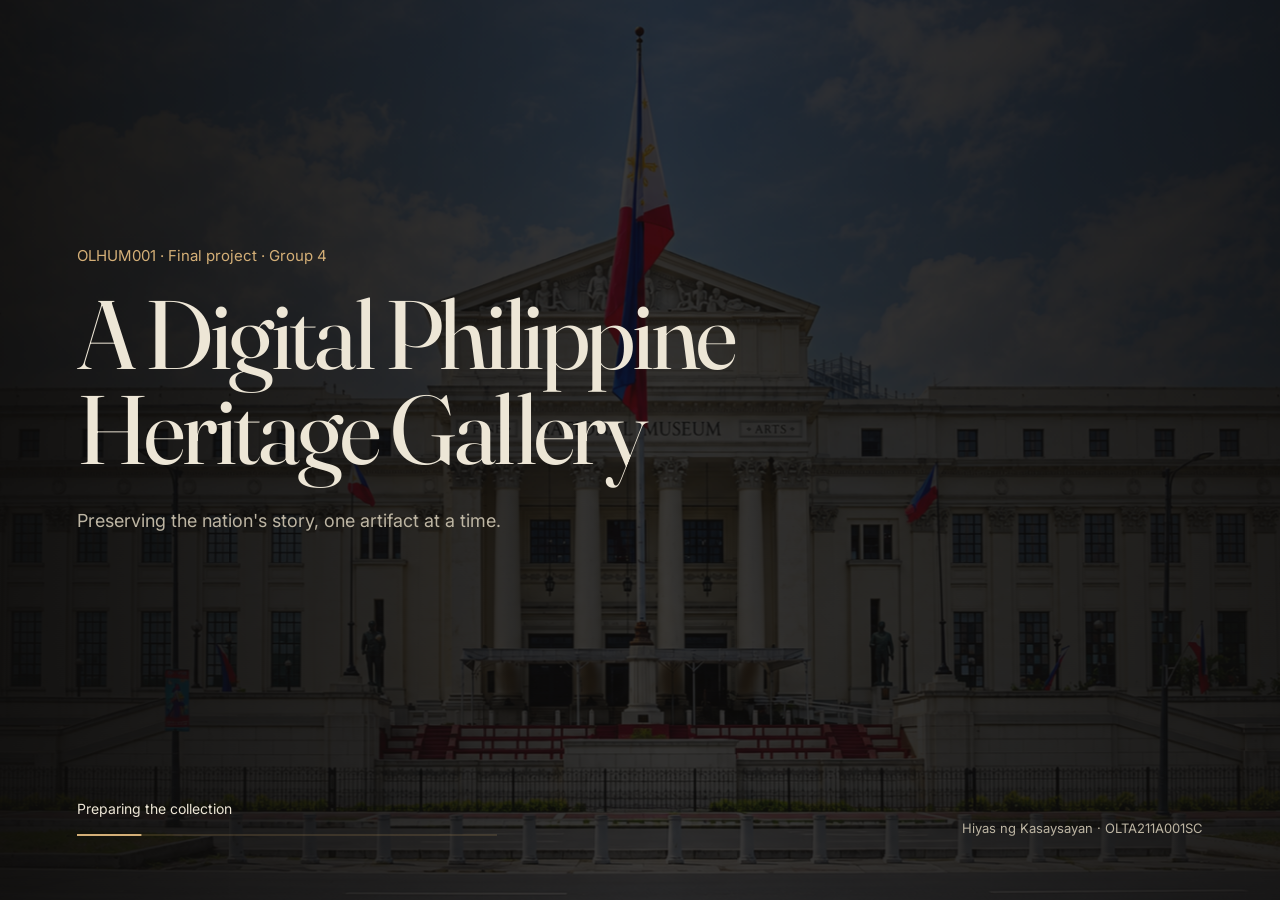
<file: index.html>
<!DOCTYPE html>
<html lang="en">
<head>
<meta charset="UTF-8">
<meta name="viewport" content="width=device-width, initial-scale=1.0, viewport-fit=cover">
<title>A Digital Philippine Heritage Gallery</title>
<link rel="icon" type="image/png" href="bg/logo.png">
<link rel="preconnect" href="https://fonts.googleapis.com">
<link rel="preconnect" href="https://fonts.gstatic.com" crossorigin>
<link href="https://fonts.googleapis.com/css2?family=Fraunces:ital,opsz,wght@0,9..144,400;0,9..144,500;1,9..144,400&family=Inter:wght@300;400;500&display=swap" rel="stylesheet">
<style>
  :root{
    --ink:#0C0B0A;
    --plaster:#EDE6D6;  
    --clay-hi:#D4AF77;
    --muted:#BDB5A3;
    --rule:rgba(180,145,90,0.2);
    --serif:'Fraunces', Georgia, serif;
    --sans:'Inter', system-ui, -apple-system, 'Segoe UI', sans-serif;
    --gutter:clamp(24px, 6vw, 88px);
    --ease:cubic-bezier(0.2, 0.7, 0.2, 1);
  }

  *{ box-sizing:border-box; margin:0; padding:0; }

  html, body{
    height:100%;
    background:var(--ink);
    color:var(--plaster);
    font-family:var(--sans);
    -webkit-font-smoothing:antialiased;
    overflow:hidden;
  }

  .bg{
    position:fixed; inset:0;
    background:
      linear-gradient(90deg, rgba(12,11,10,0.97) 0%, rgba(12,11,10,0.8) 52%, rgba(12,11,10,0.92) 100%),
      url('bg/national_musuem_bg.png') center 40% / cover no-repeat;
    transform:scale(1.04);
    animation:drift 20s ease-in-out infinite alternate;
  }
  @keyframes drift{
    from{ transform:scale(1.04) translateX(0); }
    to{ transform:scale(1.09) translateX(-1%); }
  }

  .stage-wrap{
    position:relative;
    height:100%;
    transition:opacity 0.9s ease, transform 0.9s ease;
  }
  .stage-wrap.leaving{ opacity:0; transform:scale(1.02); }

  .stage{
    position:relative;
    height:100%;
    max-width:1100px;
    display:flex;
    flex-direction:column;
    justify-content:center;
    padding:0 var(--gutter) 120px;
  }

  .eyebrow{
    font-size:15px;
    color:var(--clay-hi);
    margin-bottom:22px;
    opacity:0;
    animation:rise 1s var(--ease) 0.3s forwards;
  }

  .title{
    font-family:var(--serif);
    font-weight:400;
    font-size:clamp(46px, 7.6vw, 104px);
    line-height:0.98;
    letter-spacing:-0.035em;
    max-width:12ch;
    opacity:0;
    animation:rise 1.1s var(--ease) 0.5s forwards;
  }

  .subtitle{
    margin-top:30px;
    max-width:40ch;
    font-size:18px;
    line-height:1.5;
    color:var(--muted);
    opacity:0;
    animation:rise 1s var(--ease) 0.9s forwards;
  }

  .loader{
    position:absolute;
    left:var(--gutter);
    right:var(--gutter);
    bottom:64px;
    max-width:420px;
    opacity:0;
    animation:rise 1s var(--ease) 1.2s forwards;
  }
  .status{
    font-size:14px;
    color:var(--plaster);
    margin-bottom:14px;
    min-height:1.4em;
  }
  .track{
    position:relative;
    height:2px;
    background:var(--rule);
    overflow:hidden;
  }
  .fill{
    position:absolute; inset:0;
    background:var(--clay-hi);
    transform-origin:0 50%;
    transform:scaleX(0);
  }

  .footer-line{
    position:fixed;
    right:var(--gutter);
    bottom:64px;
    font-size:13px;
    color:var(--muted);
    opacity:0;
    animation:fade 1.2s ease 1.6s forwards;
  }

  @keyframes rise{
    from{ opacity:0; transform:translateY(14px); }
    to{ opacity:1; transform:translateY(0); }
  }
  @keyframes fade{
    from{ opacity:0; }
    to{ opacity:1; }
  }

  @media (max-width:700px){
    .stage{ justify-content:flex-end; padding-bottom:200px; }
    .title{ font-size:clamp(40px, 11vw, 60px); }
    .footer-line{ display:none; }
    .loader{ bottom:48px; }
  }

  @media (prefers-reduced-motion: reduce){
    .bg{ animation:none; }
    .eyebrow,.title,.subtitle,.loader,.footer-line{ animation:none; opacity:1; transform:none; }
  }
</style>
</head>
<body>

<div class="bg" role="img" aria-label="Facade of the National Museum of the Philippines"></div>

<main class="stage-wrap" id="stageWrap">
  <div class="stage">
    <p class="eyebrow">OLHUM001 · Final project · Group 4</p>
    <h1 class="title">A Digital Philippine Heritage Gallery</h1>
    <p class="subtitle">Preserving the nation's story, one artifact at a time.</p>

    <div class="loader">
      <div class="status" id="status" aria-live="polite">Preparing the collection</div>
      <div class="track"><div class="fill" id="progressFill"></div></div>
    </div>
  </div>
</main>

<p class="footer-line">Hiyas ng Kasaysayan · OLTA211A001SC</p>

<script>
(function () {
  const statusEl = document.getElementById('status');
  const fill = document.getElementById('progressFill');
  const wrap = document.getElementById('stageWrap');

  const messages = [
    { at: 0,  text: "Preparing the collection" },
    { at: 25, text: "Unlocking the archives" },
    { at: 55, text: "Arranging the exhibits" },
    { at: 80, text: "Polishing the frames" },
    { at: 97, text: "Opening the gallery" }
  ];

  const duration = 5000;
  const destination = "museum.html";
  let startTime = null;

  function currentMessage(progress) {
    let message = messages[0].text;
    messages.forEach((m) => { if (progress >= m.at) message = m.text; });
    return message;
  }

  function tick(timestamp) {
    if (startTime === null) startTime = timestamp;
    const progress = Math.min(100, ((timestamp - startTime) / duration) * 100);

    fill.style.transform = `scaleX(${progress / 100})`;
    const message = currentMessage(progress);
    if (statusEl.textContent !== message) statusEl.textContent = message;

    if (progress < 100) {
      requestAnimationFrame(tick);
    } else {
      setTimeout(finish, 200);
    }
  }

  function finish() {
    statusEl.textContent = "Welcome";
    wrap.classList.add('leaving');
    setTimeout(function () {
      sessionStorage.setItem("openedFromLoader", "true");
      window.location.replace(destination);
    }, 850);
  }

  window.addEventListener('load', function () {
    setTimeout(function () { requestAnimationFrame(tick); }, 260);
  });
})();
</script>

</body>
</html>
</file>
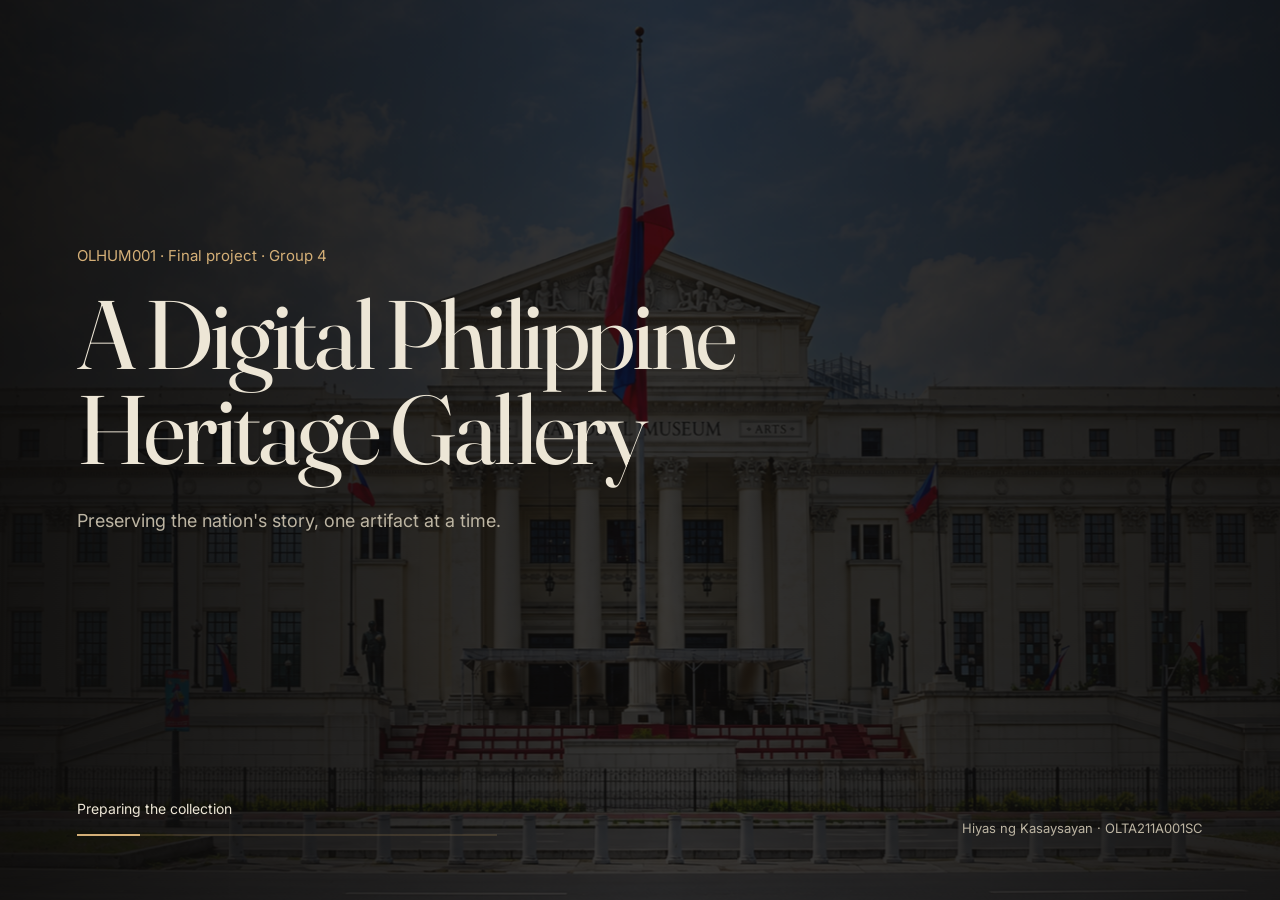
<file: museum.html>
<!DOCTYPE html>
<html lang="en">
<head>
<meta charset="UTF-8">
<meta name="viewport" content="width=device-width, initial-scale=1.0, viewport-fit=cover">
<title>Online Art Gallery | A Digital Philippine Heritage Gallery</title>
<link rel="icon" type="image/png" href="bg/logo.png">
<link rel="preconnect" href="https://fonts.googleapis.com">
<link rel="preconnect" href="https://fonts.gstatic.com" crossorigin>
<link href="https://fonts.googleapis.com/css2?family=Fraunces:ital,opsz,wght@0,9..144,300;0,9..144,400;0,9..144,500;0,9..144,600;1,9..144,400;1,9..144,500&family=Inter:wght@300;400;500;600&display=swap" rel="stylesheet">
<link rel="stylesheet" href="style.css">
<script>
  /* Visitors reach the gallery through the loader (index.html) only */
  if (sessionStorage.getItem('openedFromLoader') === 'true') {
    sessionStorage.removeItem('openedFromLoader');
  } else {
    location.replace('index.html');
  }
</script>
</head>
<body>

<a class="skip-link" href="#gallery">Skip to the collection</a>
<div class="scroll-progress" id="scrollProgress" aria-hidden="true"></div>
<audio id="bgMusic" src="audio/background-music.mp3" loop preload="auto" playsinline></audio>

<!-- ============ HEADER ============ -->
<header class="site-header" id="siteHeader">
  <div class="header-inner">
    <a href="#home" class="logo" aria-label="Online Art Gallery, back to the top">
      <span class="logo-text">Online Art Gallery</span>
      <span class="logo-sub">A Digital Philippine Heritage Gallery</span>
    </a>

    <nav class="main-nav" id="mainNav" aria-label="Main">
      <a href="#home" class="nav-link">Home</a>
      <a href="#gallery" class="nav-link">Collection</a>
      <a href="#artists" class="nav-link">Artists</a>
      <a href="#artisans" class="nav-link">Artisans</a>
      <a href="#about" class="nav-link">About</a>
    </nav>

    <div class="header-actions">
      <button type="button" class="sound-toggle" id="soundToggle" aria-pressed="false">
        <span class="bars" aria-hidden="true"><i></i><i></i><i></i></span>
        <span id="soundLabel">Music off</span>
      </button>
      <button type="button" class="menu-toggle" id="menuToggle" aria-label="Open menu" aria-expanded="false" aria-controls="mainNav">
        <span></span><span></span><span></span>
      </button>
    </div>
  </div>
</header>

<main>

<!-- ============ HERO ============ -->
<section class="hero" id="home" aria-labelledby="heroTitle">
  <div class="hero-media">
    <img src="bg/wall.png" alt="Featured hero artwork displayed in the main gallery hall" class="hero-image">
    <div class="hero-scrim"></div>
  </div>

  <div class="hero-content">
    <p class="hero-kicker">A private collection, opened to the public</p>
    <h1 class="hero-title" id="heroTitle">Online<br>Art Gallery.</h1>
    <p class="hero-desc">Every artwork has a story. Every story deserves to be seen.</p>
    <div class="hero-actions">
      <a href="#gallery" class="btn btn-primary">Explore the Collection</a>
      <a href="#about" class="text-link">About the museum</a>
    </div>
  </div>

  <a href="#featured" class="hero-scroll-cue" aria-label="Scroll to featured works">
    <span></span>
    Scroll
  </a>
</section>

<!-- ============ FEATURED (every work, one at a time) ============ -->
<section class="featured" id="featured" aria-labelledby="featuredHeading">
  <div class="section-head">
    <h2 class="section-title" id="featuredHeading">Featured this season</h2>
    <div class="rule"></div>
  </div>

  <div class="featured-slider" id="featuredSlider">
    <div class="featured-track" id="featuredTrack"><!-- injected by script.js --></div>

    <div class="featured-controls">
      <button type="button" class="round-btn" id="featuredPrev" aria-label="Previous artwork">
        <svg viewBox="0 0 24 24" width="18" height="18" aria-hidden="true"><path d="M15 5l-7 7 7 7" fill="none" stroke="currentColor" stroke-width="1.5"/></svg>
      </button>
      <div class="featured-dots" id="featuredDots"></div>
      <span class="featured-count" id="featuredCount" aria-live="polite">1 / 1</span>
      <button type="button" class="round-btn" id="featuredNext" aria-label="Next artwork">
        <svg viewBox="0 0 24 24" width="18" height="18" aria-hidden="true"><path d="M9 5l7 7-7 7" fill="none" stroke="currentColor" stroke-width="1.5"/></svg>
      </button>
    </div>
  </div>
</section>

<!-- ============ COLLECTION ============ -->
<section class="gallery-section" id="gallery" aria-labelledby="galleryHeading">
  <div class="section-head">
    <h2 class="section-title" id="galleryHeading">The Collection</h2>
    <div class="rule"></div>
  </div>

  <div class="collection-tools">
    <div class="filter-list" id="filterList" role="group" aria-label="Filter by where the work is held"><!-- injected by script.js --></div>
    <div class="search">
      <label for="gallerySearch" class="sr-only">Search artworks by title or artist</label>
      <input type="search" id="gallerySearch" placeholder="Search by title or artist" autocomplete="off">
    </div>
  </div>

  <p class="result-count" id="resultCount" aria-live="polite"></p>

  <div class="gallery-grid" id="galleryGrid"><!-- injected by script.js --></div>
  <p class="gallery-empty" id="galleryEmpty" hidden>No artworks match your search.</p>
</section>

<!-- ============ ARTWORK VIEW (modal) ============ -->
<div class="modal" id="artworkModal" aria-hidden="true">
  <div class="modal-dialog" role="dialog" aria-modal="true" aria-labelledby="modalTitle">
    <button type="button" class="modal-close" id="modalClose" aria-label="Close artwork details">
      <svg viewBox="0 0 24 24" width="16" height="16" aria-hidden="true"><path d="M6 6l12 12M18 6L6 18" fill="none" stroke="currentColor" stroke-width="1.5"/></svg>
    </button>
    <button type="button" class="modal-nav modal-nav-prev" id="modalPrev" aria-label="Previous artwork">
      <svg viewBox="0 0 24 24" aria-hidden="true"><path d="M15 5l-7 7 7 7" fill="none" stroke="currentColor" stroke-width="1.5"/></svg>
    </button>
    <button type="button" class="modal-nav modal-nav-next" id="modalNext" aria-label="Next artwork">
      <svg viewBox="0 0 24 24" aria-hidden="true"><path d="M9 5l7 7-7 7" fill="none" stroke="currentColor" stroke-width="1.5"/></svg>
    </button>

    <div class="modal-image-wrap">
      <img src="" alt="" id="modalImage">
    </div>

    <div class="modal-info">
      <div class="modal-topline">
        <p class="modal-eyebrow" id="modalCategory"></p>
        <p class="modal-pos" id="modalPos"></p>
      </div>
      <h3 class="modal-title" id="modalTitle"></h3>

      <dl class="modal-meta">
        <div><dt>Artwork by</dt><dd id="modalArtist"></dd></div>
        <div><dt>Location</dt><dd id="modalLocation"></dd></div>
        <div><dt>Photograph by</dt><dd id="modalName"></dd></div>
      </dl>

      <h4 class="modal-label">Description</h4>
      <p class="modal-desc" id="modalDesc"></p>

      <h4 class="modal-label">Meaning</h4>
      <p class="modal-desc modal-meaning" id="modalMeaning"></p>

      <a class="modal-reference" id="modalReference" href="#" target="_blank" rel="noopener">Learn more<span class="sr-only"> (opens in a new tab)</span></a>
    </div>
  </div>
</div>

<!-- ============ ARTISTS ============ -->
<section class="artists-section" id="artists" aria-labelledby="artistsHeading">
  <div class="section-head">
    <h2 class="section-title" id="artistsHeading">Top 3 Filipino Artists</h2>
    <div class="rule"></div>
  </div>

  <div class="artists-grid">
    <article class="artist-card">
      <div class="artist-photo-wrap"><img src="artist/amorsolo.png" alt="Fernando Amorsolo" loading="lazy"></div>
      <h3 class="artist-name">Fernando Amorsolo</h3>
      <p class="artist-bio">A renowned Filipino painter known for his luminous landscapes, rural scenes, and distinctive use of light.</p>
      <p class="artist-count">National Artist for Visual Arts</p>
    </article>

    <article class="artist-card">
      <div class="artist-photo-wrap"><img src="artist/juan_luna.png" alt="Juan Luna" loading="lazy"></div>
      <h3 class="artist-name">Juan Luna</h3>
      <p class="artist-bio">A celebrated Filipino painter whose historical and classical works gained international recognition during the 19th century.</p>
      <p class="artist-count">National Artist for Visual Arts</p>
    </article>

    <article class="artist-card">
      <div class="artist-photo-wrap"><img src="artist/cabrera.jpg" alt="Benedicto Cabrera" loading="lazy"></div>
      <h3 class="artist-name">Benedicto Cabrera</h3>
      <p class="artist-bio">A contemporary Filipino painter and printmaker whose works explore Filipino identity, history, and everyday life.</p>
      <p class="artist-count">National Artist for Visual Arts</p>
    </article>
  </div>
</section>

<!-- ============ ARTISANS ============ -->
<section class="artists-section" id="artisans" aria-labelledby="artisansHeading">
  <div class="section-head">
    <h2 class="section-title" id="artisansHeading">Top 3 Filipino Artisans</h2>
    <div class="rule"></div>
  </div>

  <div class="artists-grid">
    <article class="artist-card">
      <div class="artist-photo-wrap"><img src="artist/dulay.jpg" alt="Lang Dulay" loading="lazy"></div>
      <h3 class="artist-name">Lang Dulay</h3>
      <p class="artist-bio">A T'boli master weaver celebrated for preserving the traditional art of T'nalak weaving and its intricate patterns.</p>
      <p class="artist-count">National Living Treasure</p>
    </article>

    <article class="artist-card">
      <div class="artist-photo-wrap"><img src="artist/monon.jpg" alt="Salinta Monon" loading="lazy"></div>
      <h3 class="artist-name">Salinta Monon</h3>
      <p class="artist-bio">A renowned Bagobo textile weaver recognized for her mastery of traditional abaca weaving and intricate traditional designs.</p>
      <p class="artist-count">National Living Treasure</p>
    </article>

    <article class="artist-card">
      <div class="artist-photo-wrap"><img src="artist/garcia.jpg" alt="Teofilo Garcia" loading="lazy"></div>
      <h3 class="artist-name">Teofilo Garcia</h3>
      <p class="artist-bio">A master craftsman from Abra known for creating traditional tabungaw hats from native gourd and plant materials.</p>
      <p class="artist-count">National Living Treasure</p>
    </article>
  </div>
</section>

<!-- ============ ABOUT ============ -->
<section class="about-section" id="about" aria-labelledby="aboutHeading">
  <div class="about-grid">
    <div class="about-text">
      <p class="section-eyebrow-sm">About the museum</p>
      <h2 class="about-title" id="aboutHeading">Bringing art, culture, and history closer to everyone.</h2>

      <p class="about-para">
        Our Digital Museum is an online space dedicated to showcasing
        artworks, celebrating creativity, and preserving the beauty of
        art and cultural heritage. Designed to make art more accessible,
        our platform allows visitors to explore remarkable artworks
        and discover the stories behind them anytime, anywhere.
      </p>

      <p class="about-para">
        Open to the public, our digital collection welcomes students,
        researchers, art enthusiasts, and anyone interested in exploring
        the world of art. Each artwork offers an opportunity to learn
        about its artist, historical background, artistic style, and
        cultural significance.
      </p>

      <p class="about-para">
        Through this digital experience, we aim to inspire curiosity,
        encourage appreciation for artistic expression, and make art
        accessible to a wider audience. Whether you are discovering
        famous masterpieces or exploring new artistic perspectives,
        our museum invites you to experience the beauty and meaning
        of art from wherever you are.
      </p>

      <dl class="about-stats">
        <div><dt>Public Access</dt><dd>Open</dd></div>
        <div><dt>Explore our collection</dt><dd>Online</dd></div>
        <div><dt>Works in this online collection</dt><dd id="collectionCount">26</dd></div>
      </dl>
    </div>

    <div class="about-image-wrap">
      <img src="bg/national_musuem_bg.png" alt="National Museum of Fine Arts in Manila" loading="lazy">
    </div>
  </div>
</section>

</main>

<!-- ============ FOOTER ============ -->
<footer class="site-footer">
  <div class="footer-top">
    <div>
      <p class="footer-name">Online Art Gallery</p>
      <p class="footer-desc">A Digital Philippine Heritage Gallery. Preserving the nation's story, one artifact at a time.</p>
    </div>

    <nav class="footer-col" aria-label="Footer">
      <h4>Explore</h4>
      <a href="#featured">Featured</a>
      <a href="#gallery">Collection</a>
      <a href="#artists">Artists</a>
      <a href="#artisans">Artisans</a>
      <a href="#about">About</a>
    </nav>

    <div class="footer-col">
      <h4>Project</h4>
      <p>OLHUM001 · Final project · Group 4</p>
      <p>Hiyas ng Kasaysayan</p>
      <p>OLTA211A001SC</p>
    </div>
  </div>

  <div class="footer-bottom">
    <span>Online Art Gallery</span>
    <a href="#home">Back to the top</a>
  </div>
</footer>

<script src="script.js"></script>
</body>
</html>
</file>
<file: style.css>
:root{
  --bg-deep:      #0C0B0A;
  --bg-panel:     #151310;
  --bg-raised:    #1D1A15;
  --bg-raised-2:  #262219;

  --cream:        #EDE6D6;
  --cream-dim:    #BDB5A3;
  --cream-mute:   #8E887A;
  --bronze:       #B4915A;
  --bronze-bright:#D4AF77;
  --bronze-dim:   #7A6640;

  --gold-hair:    rgba(180,145,90,0.14);
  --gold-glow:    rgba(212,175,119,0.20);

  --shadow-soft:  0 18px 40px -22px rgba(0,0,0,0.85);
  --shadow-lift:  0 30px 60px -24px rgba(0,0,0,0.9);

  --serif: 'Fraunces', Georgia, serif;
  --sans:  'Inter', -apple-system, BlinkMacSystemFont, 'Segoe UI', sans-serif;

  --ease: cubic-bezier(0.22, 1, 0.36, 1);
  --container: 1240px;
}

*, *::before, *::after{ box-sizing: border-box; }
html{ scroll-behavior: smooth; scroll-padding-top: 84px; background: var(--bg-deep); }
body{
  margin: 0;
  background: var(--bg-deep);
  color: var(--cream);
  font-family: var(--sans);
  font-weight: 400;
  line-height: 1.6;
  -webkit-font-smoothing: antialiased;
  overflow-x: hidden;
}
body.no-scroll{ overflow: hidden; }

img{ max-width: 100%; display: block; }
a{ color: inherit; text-decoration: none; }
button{ font: inherit; color: inherit; cursor: pointer; }
h1, h2, h3, h4{ margin: 0; }
p{ margin: 0; }
dl, dd{ margin: 0; }

:focus-visible{ outline: 2px solid var(--bronze-bright); outline-offset: 3px; }

.sr-only{
  position: absolute; width: 1px; height: 1px; overflow: hidden;
  clip: rect(0 0 0 0); white-space: nowrap;
}
.skip-link{
  position: absolute; left: 16px; top: -80px; z-index: 3000;
  background: var(--bronze); color: #17140E; padding: 10px 16px;
}
.skip-link:focus{ top: 16px; }

/* ---------- Scroll progress ---------- */
.scroll-progress{
  position: fixed; top: 0; left: 0; right: 0;
  height: 2px;
  background: linear-gradient(90deg, var(--bronze-dim), var(--bronze-bright));
  transform-origin: 0 50%;
  transform: scaleX(0);
  z-index: 1000;
}

/* ---------- Section heading ---------- */
.section-head{
  max-width: var(--container);
  margin: 0 auto 52px;
  padding: 0 clamp(20px, 5vw, 48px);
  display: flex;
  align-items: baseline;
  gap: 24px;
}
.section-title{
  font-family: var(--serif);
  font-weight: 500;
  font-size: clamp(30px, 3.6vw, 44px);
  letter-spacing: -0.015em;
  white-space: nowrap;
}
.rule{
  flex: 1;
  height: 1px;
  background: linear-gradient(90deg, var(--bronze-dim), transparent);
  opacity: 0.8;
}
.section-eyebrow-sm{
  font-size: 13px;
  color: var(--bronze);
  margin: 0 0 14px;
}

/* ---------- Buttons ---------- */
.btn{
  display: inline-flex;
  align-items: center;
  justify-content: center;
  gap: 10px;
  min-height: 48px;
  padding: 0 28px;
  font-size: 14.5px;
  font-weight: 500;
  letter-spacing: 0.01em;
  border-radius: 2px;
  border: 1px solid transparent;
  transition: background 0.35s var(--ease), border-color 0.35s var(--ease), color 0.35s var(--ease), transform 0.35s var(--ease);
}
.btn-primary{
  background: var(--bronze);
  color: #17140E;
}
.btn-primary:hover{
  background: var(--bronze-bright);
  transform: translateY(-1px);
}
.btn-outline{
  background: transparent;
  border-color: rgba(180,145,90,0.45);
  color: var(--cream);
}
.btn-outline:hover{
  border-color: var(--bronze-bright);
  color: var(--bronze-bright);
}

.text-link{
  font-size: 14.5px;
  color: var(--cream-dim);
  padding-bottom: 3px;
  background: linear-gradient(var(--bronze), var(--bronze)) left bottom / 100% 1px no-repeat;
  transition: color 0.3s var(--ease), background-size 0.4s var(--ease);
}
.text-link:hover{ color: var(--bronze-bright); }

/* ---------- Header ---------- */
.site-header{
  position: sticky;
  top: 0;
  z-index: 500;
  background: rgba(12,11,10,0.55);
  backdrop-filter: blur(14px) saturate(130%);
  -webkit-backdrop-filter: blur(14px) saturate(130%);
  transition: background 0.4s var(--ease), box-shadow 0.4s var(--ease);
}
.site-header.is-scrolled{
  background: rgba(12,11,10,0.94);
  box-shadow: 0 14px 30px -20px rgba(0,0,0,0.9);
}
.header-inner{
  max-width: var(--container);
  height: 80px;
  margin: 0 auto;
  padding: 0 clamp(20px, 5vw, 48px);
  display: flex;
  align-items: center;
  justify-content: space-between;
  gap: 24px;
}
.logo{ display: flex; flex-direction: column; line-height: 1.15; }
.logo-text{
  font-family: var(--serif);
  font-size: 21px;
  letter-spacing: 0.01em;
  color: var(--cream);
}
.logo-sub{ font-size: 12px; color: var(--cream-mute); margin-top: 3px; }

.main-nav{ display: flex; align-items: center; gap: clamp(18px, 2.8vw, 38px); }
.nav-link{
  position: relative;
  font-size: 14px;
  color: var(--cream-dim);
  padding: 6px 0;
  transition: color 0.25s var(--ease);
}
.nav-link::after{
  content: "";
  position: absolute;
  left: 0; right: 100%; bottom: 0;
  height: 1px;
  background: var(--bronze-bright);
  transition: right 0.35s var(--ease);
}
.nav-link:hover, .nav-link.is-current{ color: var(--cream); }
.nav-link:hover::after, .nav-link.is-current::after{ right: 0; }

.header-actions{ display: flex; align-items: center; gap: 12px; }

.sound-toggle{
  display: inline-flex;
  align-items: center;
  gap: 9px;
  height: 36px;
  padding: 0 14px 0 12px;
  background: rgba(21,19,16,0.6);
  border: 1px solid rgba(180,145,90,0.22);
  border-radius: 999px;
  font-size: 12.5px;
  color: var(--cream-dim);
  transition: border-color 0.3s var(--ease), color 0.3s var(--ease);
}
.sound-toggle:hover{ border-color: var(--bronze); color: var(--cream); }
.sound-toggle .bars{ display: inline-flex; align-items: flex-end; gap: 2px; height: 12px; }
.sound-toggle .bars i{
  display: block; width: 2px; height: 30%;
  background: var(--bronze-bright); border-radius: 1px;
}
.sound-toggle[aria-pressed="true"] .bars i{ animation: eq 1.1s ease-in-out infinite alternate; }
.sound-toggle[aria-pressed="true"] .bars i:nth-child(2){ animation-delay: 0.25s; }
.sound-toggle[aria-pressed="true"] .bars i:nth-child(3){ animation-delay: 0.5s; }
@keyframes eq{ from{ height: 25%; } to{ height: 100%; } }

.menu-toggle{
  display: none;
  flex-direction: column;
  justify-content: center;
  align-items: center;
  gap: 5px;
  width: 40px; height: 40px;
  padding: 0;
  background: rgba(21,19,16,0.6);
  border: 1px solid rgba(180,145,90,0.22);
  border-radius: 50%;
}
.menu-toggle span{
  width: 16px; height: 1px;
  background: var(--cream);
  transition: transform 0.3s var(--ease), opacity 0.3s var(--ease);
}
.menu-toggle[aria-expanded="true"] span:nth-child(1){ transform: translateY(6px) rotate(45deg); }
.menu-toggle[aria-expanded="true"] span:nth-child(2){ opacity: 0; }
.menu-toggle[aria-expanded="true"] span:nth-child(3){ transform: translateY(-6px) rotate(-45deg); }

/* ---------- Hero (full-bleed, as in the original) ---------- */
.hero{
  position: relative;
  min-height: 92vh;
  display: flex;
  align-items: flex-end;
  overflow: hidden;
}
.hero-media{ position: absolute; inset: 0; z-index: 0; }
.hero-image{
  width: 100%; height: 100%;
  object-fit: cover;
  transform: scale(1.08);
  animation: hero-settle 2.4s var(--ease) forwards;
}
@keyframes hero-settle{ to{ transform: scale(1); } }
.hero-scrim{
  position: absolute; inset: 0;
  background:
    linear-gradient(180deg, rgba(12,11,10,0.55) 0%, rgba(12,11,10,0.15) 35%, rgba(12,11,10,0.78) 80%, var(--bg-deep) 100%),
    linear-gradient(90deg, rgba(12,11,10,0.88) 0%, rgba(12,11,10,0.2) 58%);
}
.hero-content{
  position: relative;
  z-index: 1;
  max-width: 640px;
  padding: 0 clamp(20px, 5vw, 48px) clamp(72px, 9vw, 110px);
  margin-left: max(0px, calc((100vw - var(--container)) / 2));
  opacity: 0;
  animation: hero-rise 1.1s var(--ease) 0.5s forwards;
}
@keyframes hero-rise{
  from{ opacity: 0; transform: translateY(24px); }
  to{ opacity: 1; transform: translateY(0); }
}
.hero-kicker{ font-size: 14px; color: var(--bronze-bright); margin-bottom: 18px; }
.hero-title{
  font-family: var(--serif);
  font-weight: 500;
  font-size: clamp(44px, 6.6vw, 80px);
  line-height: 1.02;
  letter-spacing: -0.02em;
  margin-bottom: 22px;
}
.hero-desc{
  max-width: 460px;
  margin-bottom: 36px;
  font-size: 16.5px;
  color: var(--cream-dim);
}
.hero-actions{ display: flex; flex-wrap: wrap; align-items: center; gap: 22px 30px; }

.hero-scroll-cue{
  position: absolute;
  bottom: 36px;
  right: clamp(20px, 5vw, 48px);
  z-index: 1;
  display: flex;
  flex-direction: column;
  align-items: center;
  gap: 10px;
  font-size: 12px;
  color: var(--cream-mute);
}
.hero-scroll-cue span{
  position: relative;
  width: 1px; height: 46px;
  background: linear-gradient(180deg, var(--bronze-bright), transparent);
  overflow: hidden;
}
.hero-scroll-cue span::after{
  content: "";
  position: absolute;
  left: 0; right: 0; top: -100%;
  height: 100%;
  background: var(--cream);
  animation: cue-drip 2.4s ease-in-out infinite;
}
@keyframes cue-drip{
  0%{ top: -100%; }
  60%{ top: 100%; }
  100%{ top: 100%; }
}

/* ---------- Featured slider ---------- */
.featured{ padding: 120px 0 100px; }
.featured-slider{
  max-width: var(--container);
  margin: 0 auto;
  padding: 0 clamp(20px, 5vw, 48px);
  position: relative;
}
.featured-track{ display: grid; }
.featured-slide{
  grid-area: 1 / 1;
  display: grid;
  grid-template-columns: 0.85fr 1fr;
  gap: clamp(28px, 5vw, 64px);
  align-items: center;
  opacity: 0;
  visibility: hidden;
  transform: translateX(24px);
  transition: opacity 0.6s var(--ease), transform 0.6s var(--ease), visibility 0.6s;
  pointer-events: none;
}
.featured-slide.is-active{
  opacity: 1;
  visibility: visible;
  transform: translateX(0);
  pointer-events: auto;
}
.featured-figure{
  margin: 0;
  height: min(64vh, 600px);
  display: flex;
  align-items: center;
  justify-content: center;
  background: var(--bg-panel);
  box-shadow: var(--shadow-lift);
  overflow: hidden;
}
.featured-figure img{
  max-width: 100%;
  max-height: 100%;
  object-fit: contain;
  transition: transform 8s var(--ease);
}
.featured-slide.is-active .featured-figure img{ transform: scale(1.04); }

.featured-eyebrow{ font-size: 13px; color: var(--bronze); margin-bottom: 12px; }
.featured-title{
  font-family: var(--serif);
  font-weight: 500;
  font-style: italic;
  font-size: clamp(28px, 3.4vw, 44px);
  line-height: 1.12;
  letter-spacing: -0.01em;
  margin-bottom: 28px;
  text-wrap: balance;
}
.featured-meta{
  display: grid;
  grid-template-columns: repeat(2, minmax(0, 1fr));
  gap: 22px 28px;
  margin-bottom: 34px;
  padding: 24px 0;
  background: linear-gradient(90deg, var(--gold-hair), transparent) top / 100% 1px no-repeat,
              linear-gradient(90deg, var(--gold-hair), transparent) bottom / 100% 1px no-repeat;
}
.featured-meta > div:last-child:nth-child(odd){ grid-column: 1 / -1; }
.featured-meta dt{ font-size: 12.5px; color: var(--cream-mute); margin-bottom: 5px; }
.featured-meta dd{ font-size: 15px; line-height: 1.45; color: var(--cream); }

.featured-controls{
  display: flex;
  align-items: center;
  gap: 20px;
  margin-top: 48px;
}
.featured-count{
  min-width: 60px;
  font-size: 13.5px;
  color: var(--cream-mute);
  font-variant-numeric: tabular-nums;
}
.featured-dots{ flex: 1; display: flex; flex-wrap: wrap; align-items: center; gap: 2px; }
.featured-dots button{
  position: relative;
  width: 14px; height: 14px;
  padding: 0;
  background: none;
  border: none;
}
.featured-dots button::before{
  content: "";
  position: absolute;
  left: 0; right: 0; top: 50%;
  height: 2px;
  transform: translateY(-50%);
  background: rgba(180,145,90,0.3);
  transition: background 0.3s var(--ease), height 0.3s var(--ease);
}
.featured-dots button:hover::before{ background: rgba(212,175,119,0.6); }
.featured-dots button.is-active::before{ background: var(--bronze-bright); height: 4px; }

.round-btn{
  flex: none;
  width: 46px; height: 46px;
  display: grid;
  place-items: center;
  border-radius: 50%;
  border: 1px solid rgba(180,145,90,0.35);
  background: rgba(21,19,16,0.5);
  color: var(--cream);
  transition: border-color 0.3s var(--ease), color 0.3s var(--ease), background 0.3s var(--ease);
}
.round-btn:hover{
  border-color: var(--bronze-bright);
  color: var(--bronze-bright);
  background: var(--bg-raised);
}

/* ---------- Collection ---------- */
.gallery-section{ padding: 40px 0 120px; }
.collection-tools{
  max-width: var(--container);
  margin: 0 auto;
  padding: 0 clamp(20px, 5vw, 48px);
  display: flex;
  flex-wrap: wrap;
  align-items: flex-end;
  justify-content: space-between;
  gap: 24px 40px;
  margin-bottom: 14px;
}
.filter-list{ display: flex; flex-wrap: wrap; gap: 6px 24px; }
.filter-chip{
  padding: 8px 0;
  background: none;
  border: 0;
  border-bottom: 2px solid transparent;
  font-size: 14.5px;
  color: var(--cream-mute);
  transition: color 0.25s var(--ease), border-color 0.25s var(--ease);
}
.filter-chip:hover{ color: var(--cream); }
.filter-chip[aria-pressed="true"]{ color: var(--bronze-bright); border-bottom-color: var(--bronze); }
.filter-chip .count{
  margin-left: 7px;
  font-size: 12px;
  color: var(--cream-mute);
  font-variant-numeric: tabular-nums;
}

.search{ position: relative; width: min(320px, 100%); }
.search input{
  width: 100%;
  padding: 10px 0;
  background: transparent;
  border: 0;
  border-bottom: 1px solid rgba(180,145,90,0.35);
  border-radius: 0;
  font: 15px var(--sans);
  color: var(--cream);
  transition: border-color 0.3s var(--ease);
}
.search input::placeholder{ color: var(--cream-mute); }
.search input:focus{ outline: none; border-bottom-color: var(--bronze-bright); }
.search input::-webkit-search-cancel-button{ filter: invert(0.8); }

.result-count{
  max-width: var(--container);
  margin: 26px auto 30px;
  padding: 0 clamp(20px, 5vw, 48px);
  font-size: 13.5px;
  color: var(--cream-mute);
}

/* Collage grid: 12 columns and a fixed row unit. Cards come in sets of six
   (see the span rules below), and each set interlocks with no holes. */
.gallery-grid{
  max-width: var(--container);
  margin: 0 auto;
  padding: 0 clamp(20px, 5vw, 48px);
  display: grid;
  grid-template-columns: repeat(12, minmax(0, 1fr));
  grid-auto-rows: 70px;
  grid-auto-flow: dense;
  gap: 22px;
}

.art-card{
  position: relative;
  border-radius: 3px;
  overflow: hidden;
  background: var(--bg-panel);
  border: 0;
  cursor: pointer;
  box-shadow: var(--shadow-soft);
  animation: card-in 0.6s var(--ease) both;
  transition: transform 0.5s var(--ease), box-shadow 0.5s var(--ease);
}
@keyframes card-in{
  from{ opacity: 0; transform: translateY(14px); }
  to{ opacity: 1; transform: translateY(0); }
}
.art-card:hover, .art-card:focus-visible{
  transform: translateY(-4px);
  box-shadow: var(--shadow-lift), inset 0 0 0 1px var(--gold-glow);
}
.art-card:focus-visible{ outline: none; }

/* Desktop set of six, 12 columns x 10 rows:
   1 wide-tall (5x6)  2 compact (3x4)  3 medium (4x5)
   4 tall strip (3x6) 5 medium (4x5)   6 wide (5x4) */
.art-card:nth-child(6n+1){ grid-column: span 5; grid-row: span 6; }
.art-card:nth-child(6n+2){ grid-column: span 3; grid-row: span 4; }
.art-card:nth-child(6n+3){ grid-column: span 4; grid-row: span 5; }
.art-card:nth-child(6n+4){ grid-column: span 3; grid-row: span 6; }
.art-card:nth-child(6n+5){ grid-column: span 4; grid-row: span 5; }
.art-card:nth-child(6n+6){ grid-column: span 5; grid-row: span 4; }

/* Image frame: fills the grid area the card spans */
.art-card-image{
  position: relative;
  width: 100%;
  height: 100%;
  min-height: 0;
  overflow: hidden;
  background: var(--bg-panel);
}

.art-card-image img{
  position: absolute;
  inset: 0;
  width: 100%;
  height: 100%;
  display: block;
  object-fit: cover;
  object-position: center;
  transition: transform 0.8s var(--ease);
}
.art-card:hover .art-card-image img{ transform: scale(1.05); }

.art-card-overlay{
  position: absolute;
  inset: 0;
  display: flex;
  flex-direction: column;
  justify-content: flex-end;
  padding: 22px 22px 24px;
  background: linear-gradient(180deg, rgba(12,11,10,0) 38%, rgba(12,11,10,0.9) 100%);
  opacity: 0;
  transition: opacity 0.5s var(--ease);
}
.art-card:hover .art-card-overlay,
.art-card:focus-visible .art-card-overlay{ opacity: 1; }

.art-card-category{
  font-size: 12px;
  letter-spacing: 0.02em;
  color: var(--bronze-bright);
  margin-bottom: 6px;
}
.art-card-title{
  font-family: var(--serif);
  font-size: 19px;
  font-style: italic;
  line-height: 1.25;
  margin-bottom: 6px;
  color: var(--cream);
  display: -webkit-box;
  -webkit-line-clamp: 2;
  -webkit-box-orient: vertical;
  overflow: hidden;
}
.art-card-artist{
  font-size: 13px;
  color: var(--cream-dim);
  margin: 0;
}

/* Touch screens have no hover, so the caption stays visible there */
@media (hover: none){
  .art-card-overlay{ opacity: 1; }
  .art-card:hover{ transform: none; }
}

.gallery-empty{
  text-align: center;
  color: var(--cream-mute);
  padding: 60px 0;
}
.gallery-empty[hidden]{ display: none; }

/* ---------- Artwork view (modal) ---------- */
.modal{
  position: fixed;
  inset: 0;
  z-index: 2000;
  display: flex;
  align-items: center;
  justify-content: center;
  padding: 24px;
  background: rgba(6,5,4,0.86);
  backdrop-filter: blur(6px);
  -webkit-backdrop-filter: blur(6px);
  opacity: 0;
  visibility: hidden;
  transition: opacity 0.4s var(--ease), visibility 0.4s;
}
.modal.is-open{ opacity: 1; visibility: visible; }

.modal-dialog{
  position: relative;
  width: min(1200px, 100%);
  max-height: 86vh;
  display: grid;
  grid-template-columns: 1.1fr 1fr;
  grid-template-rows: minmax(0, 1fr);
  background: var(--bg-panel);
  border-radius: 4px;
  overflow: hidden;
  box-shadow: 0 40px 90px -30px rgba(0,0,0,0.95);
  transform: scale(0.97) translateY(10px);
  transition: transform 0.45s var(--ease);
}
.modal.is-open .modal-dialog{ transform: scale(1) translateY(0); }

.modal-image-wrap{
  min-height: 0;
  max-height: 86vh;
  display: flex;
  align-items: center;
  justify-content: center;
  padding: 36px;
  background: var(--bg-deep);
  overflow: hidden;
}
.modal-image-wrap img{
  max-width: 100%;
  max-height: 100%;
  width: auto;
  height: auto;
  object-fit: contain;
  box-shadow: 0 30px 60px -30px rgba(0,0,0,0.9);
}
.modal-info{
  min-height: 0;
  max-height: 86vh;
  overflow-y: auto;
  padding: 48px 44px 44px;
}
.modal-topline{
  display: flex;
  justify-content: space-between;
  align-items: baseline;
  gap: 16px;
  margin-bottom: 10px;
  padding-right: 48px;
}
.modal-eyebrow{ font-size: 13px; color: var(--bronze); }
.modal-pos{ font-size: 12.5px; color: var(--cream-mute); font-variant-numeric: tabular-nums; }
.modal-title{
  font-family: var(--serif);
  font-style: italic;
  font-weight: 500;
  font-size: clamp(26px, 2.6vw, 34px);
  line-height: 1.2;
  margin-bottom: 26px;
  text-wrap: balance;
}
.modal-meta{
  display: grid;
  gap: 14px;
  padding: 24px 0;
  margin-bottom: 24px;
  background: linear-gradient(90deg, var(--gold-hair), transparent) top / 100% 1px no-repeat,
              linear-gradient(90deg, var(--gold-hair), transparent) bottom / 100% 1px no-repeat;
}
.modal-meta div{ display: flex; justify-content: space-between; gap: 18px; }
.modal-meta dt{ font-size: 13px; color: var(--cream-mute); flex: none; }
.modal-meta dd{ font-size: 14px; text-align: right; color: var(--cream); line-height: 1.45; }

.modal-label{
  font-size: 13px;
  font-weight: 500;
  color: var(--bronze);
  margin: 18px 0 8px;
}
.modal-desc{
  font-size: 14.5px;
  line-height: 1.7;
  color: var(--cream-dim);
}
.modal-meaning{ font-family: var(--serif); font-style: italic; font-size: 16px; }
.modal-reference{
  display: inline-block;
  margin-top: 22px;
  font-size: 13.5px;
  color: var(--bronze);
  border-bottom: 1px solid var(--bronze);
  padding-bottom: 2px;
  transition: color 0.3s var(--ease), border-color 0.3s var(--ease);
}
.modal-reference:hover{ color: var(--bronze-bright); border-color: var(--bronze-bright); }

.modal-close{
  position: absolute;
  top: 16px; right: 16px;
  z-index: 3;
  width: 40px; height: 40px;
  display: grid;
  place-items: center;
  border-radius: 50%;
  border: 1px solid rgba(180,145,90,0.3);
  background: rgba(12,11,10,0.7);
  color: var(--cream);
  font-size: 20px;
  line-height: 1;
  transition: border-color 0.3s var(--ease), color 0.3s var(--ease);
}
.modal-close:hover{ border-color: var(--bronze-bright); color: var(--bronze-bright); }

.modal-nav{
  position: absolute;
  top: 50%;
  transform: translateY(-50%);
  z-index: 2;
  width: 44px; height: 44px;
  display: grid;
  place-items: center;
  border-radius: 50%;
  border: 1px solid rgba(180,145,90,0.3);
  background: rgba(12,11,10,0.7);
  color: var(--cream);
  transition: border-color 0.3s var(--ease), color 0.3s var(--ease);
}
.modal-nav:hover{ border-color: var(--bronze-bright); color: var(--bronze-bright); }
.modal-nav svg{ width: 18px; height: 18px; }
.modal-nav-prev{ left: 16px; }
/* Next sits on the seam between the image column (52.4%) and the text column */
.modal-nav-next{ left: calc(52.4% - 22px); }

/* ---------- Artists and artisans ---------- */
.artists-section{ padding: 60px 0 120px; }
.artists-grid{
  max-width: var(--container);
  margin: 0 auto;
  padding: 0 clamp(20px, 5vw, 48px);
  display: grid;
  grid-template-columns: repeat(3, 1fr);
  gap: 40px 28px;
}
.artist-card{ display: flex; flex-direction: column; }
.artist-photo-wrap{
  width: 96px; height: 96px;
  border-radius: 50%;
  overflow: hidden;
  margin-bottom: 22px;
  background: var(--bg-raised);
  box-shadow: 0 16px 30px -18px rgba(0,0,0,0.9);
  transition: transform 0.5s var(--ease), box-shadow 0.5s var(--ease);
}
.artist-card:hover .artist-photo-wrap{
  transform: translateY(-3px);
  box-shadow: 0 22px 36px -18px rgba(0,0,0,0.95), 0 0 0 1px var(--gold-glow);
}
.artist-photo-wrap img{ width: 100%; height: 100%; object-fit: cover; }
.artist-name{
  font-family: var(--serif);
  font-size: 22px;
  font-weight: 500;
  margin-bottom: 10px;
}
.artist-bio{
  font-size: 14.5px;
  color: var(--cream-dim);
  max-width: 34ch;
  margin-bottom: 12px;
}
.artist-count{
  font-size: 12.5px;
  color: var(--bronze);
}

/* ---------- About ---------- */
.about-section{ padding: 60px 0 130px; }
.about-grid{
  max-width: var(--container);
  margin: 0 auto;
  padding: 0 clamp(20px, 5vw, 48px);
  display: grid;
  grid-template-columns: 1.05fr 0.85fr;
  gap: clamp(40px, 6vw, 88px);
  align-items: center;
}
.about-title{
  font-family: var(--serif);
  font-weight: 500;
  font-size: clamp(28px, 3.2vw, 40px);
  line-height: 1.2;
  letter-spacing: -0.01em;
  margin-bottom: 28px;
  max-width: 18ch;
}
.about-para{
  font-size: 15.5px;
  color: var(--cream-dim);
  margin-bottom: 18px;
  max-width: 58ch;
}
.about-para em{ font-style: italic; color: var(--cream); }
.about-image-wrap{
  border-radius: 4px;
  overflow: hidden;
  aspect-ratio: 4 / 5;
  box-shadow: var(--shadow-lift);
  background: var(--bg-panel);
}
.about-image-wrap img{ width: 100%; height: 100%; object-fit: cover; }

/* ---------- Footer ---------- */
.site-footer{
  background: var(--bg-panel);
  padding: 72px 0 0;
}
.footer-top{
  max-width: var(--container);
  margin: 0 auto;
  padding: 0 clamp(20px, 5vw, 48px) 56px;
  display: grid;
  grid-template-columns: 1.4fr 1fr 1fr;
  gap: 40px;
}
.footer-name{
  font-family: var(--serif);
  font-size: 24px;
  color: var(--cream);
}
.footer-desc{
  margin-top: 14px;
  max-width: 36ch;
  font-size: 14px;
  color: var(--cream-mute);
}
.footer-col{ display: flex; flex-direction: column; gap: 12px; }
.footer-col h4{
  font-family: var(--serif);
  font-weight: 500;
  font-size: 15px;
  color: var(--bronze-bright);
  margin-bottom: 6px;
}
.footer-col a,
.footer-col p{
  font-size: 13.5px;
  color: var(--cream-mute);
  transition: color 0.25s var(--ease);
}
.footer-col a:hover{ color: var(--cream); }
.footer-bottom{
  max-width: var(--container);
  margin: 0 auto;
  padding: 22px clamp(20px, 5vw, 48px);
  display: flex;
  flex-wrap: wrap;
  justify-content: space-between;
  gap: 12px;
  font-size: 12.5px;
  color: var(--cream-mute);
  background: linear-gradient(90deg, transparent, var(--gold-hair), transparent) top / 100% 1px no-repeat;
}
.footer-bottom a:hover{ color: var(--cream); }

/* About stats */
.about-stats{
  display: grid;
  grid-template-columns: repeat(3, minmax(0, 1fr));
  gap: 22px;
  margin: 40px 0 0;
  padding-top: 26px;
  background: linear-gradient(90deg, var(--gold-hair), transparent) top / 100% 1px no-repeat;
}
.about-stats dt{ font-size: 12.5px; color: var(--cream-mute); line-height: 1.45; margin-bottom: 8px; }
.about-stats dd{
  font-family: var(--serif);
  font-size: clamp(26px, 2.8vw, 36px);
  line-height: 1;
  color: var(--cream);
}

/* ---------- Responsive ---------- */
@media (max-width: 1100px){
  .main-nav{ gap: 22px; }
  .logo-sub{ display: none; }
}

@media (max-width: 980px){
  .featured-slide{ grid-template-columns: 1fr; }
  .featured-figure{ height: min(54vh, 460px); }
  .gallery-grid{ grid-template-columns: repeat(4, minmax(0, 1fr)); grid-auto-rows: 110px; }
  /* Tablet set of six, 4 columns x 8 rows */
  .art-card:nth-child(6n+1){ grid-column: span 2; grid-row: span 4; }
  .art-card:nth-child(6n+2){ grid-column: span 2; grid-row: span 2; }
  .art-card:nth-child(6n+3){ grid-column: span 2; grid-row: span 3; }
  .art-card:nth-child(6n+4){ grid-column: span 2; grid-row: span 2; }
  .art-card:nth-child(6n+5){ grid-column: span 2; grid-row: span 3; }
  .art-card:nth-child(6n+6){ grid-column: span 2; grid-row: span 2; }
  .artists-grid{ grid-template-columns: repeat(2, 1fr); }
  .about-grid{ grid-template-columns: 1fr; }
  .about-image-wrap{ order: -1; max-width: 420px; width: 100%; margin: 0 auto; }
  .about-stats{ grid-template-columns: 1fr; gap: 16px; }
  .footer-top{ grid-template-columns: 1fr 1fr; }
  .footer-top > div:first-child{ grid-column: 1 / -1; }
  .modal-dialog{ grid-template-columns: 1fr; grid-template-rows: auto minmax(0, 1fr); overflow-y: auto; }
  .modal-image-wrap{ max-height: 44vh; padding: 24px; }
  .modal-info{ max-height: none; overflow-y: visible; }
  .modal-nav{ top: 22px; transform: none; }
  .modal-nav-prev{ left: 12px; }
  .modal-nav-next{ left: auto; right: 12px; }
}

@media (max-width: 760px){
  .menu-toggle{ display: flex; }
  .main-nav{
    position: fixed;
    top: 80px; left: 0; right: 0;
    flex-direction: column;
    align-items: stretch;
    gap: 0;
    padding: 8px clamp(20px, 5vw, 48px) 24px;
    background: rgba(12,11,10,0.98);
    border-bottom: 1px solid var(--gold-hair);
    transform: translateY(-10px);
    opacity: 0;
    visibility: hidden;
    transition: transform 0.4s var(--ease), opacity 0.4s var(--ease), visibility 0.4s;
  }
  .main-nav.is-open{ transform: none; opacity: 1; visibility: visible; }
  .nav-link{ padding: 15px 0; border-bottom: 1px solid var(--gold-hair); }
  .nav-link::after{ display: none; }

  .hero{ min-height: 84vh; }
  .hero-content{ margin-left: 0; }
  .hero-scroll-cue{ display: none; }

  .featured{ padding: 90px 0 80px; }
  .section-head{ flex-wrap: wrap; gap: 14px; }
  .section-title{ white-space: normal; }
  .rule{ flex-basis: 100%; }

  .gallery-section{ padding-bottom: 90px; }
  .collection-tools{ flex-direction: column; align-items: stretch; }
  .search{ width: 100%; }

  .artists-grid{ grid-template-columns: 1fr; }
  .about-section{ padding-bottom: 90px; }

  .footer-top{ grid-template-columns: 1fr; }
}

@media (max-width: 560px){
  .sound-toggle span:last-child{ display: none; }
  .sound-toggle{ width: 40px; padding: 0; justify-content: center; }

  .gallery-grid{ grid-template-columns: repeat(2, minmax(0, 1fr)); grid-auto-rows: 100px; gap: 22px; }
  /* Mobile set of six, 2 columns x 11 rows */
  .art-card:nth-child(6n+1){ grid-column: span 2; grid-row: span 4; }
  .art-card:nth-child(6n+2){ grid-column: span 1; grid-row: span 3; }
  .art-card:nth-child(6n+3){ grid-column: span 1; grid-row: span 2; }
  .art-card:nth-child(6n+4){ grid-column: span 1; grid-row: span 3; }
  .art-card:nth-child(6n+5){ grid-column: span 1; grid-row: span 2; }
  .art-card:nth-child(6n+6){ grid-column: span 2; grid-row: span 2; }

  .featured-meta{ grid-template-columns: 1fr; }
  .featured-controls{ gap: 12px; }
  .featured-count{ min-width: 0; }
  .round-btn{ width: 42px; height: 42px; }

  .modal{ padding: 12px; }
  .modal-meta div{ flex-direction: column; gap: 3px; }
  .modal-meta dd{ text-align: left; }
  .modal-info{ padding: 28px 22px 30px; }
}

/* Art #1 and Art #15: landscape frames. The cards in their two sets (artworks 1-6
   and 13-18) are resized at each breakpoint so that every set still fits with no gaps. */
@media (min-width: 981px){
    .art-card[data-open="0"]{ grid-column: span 6; grid-row: span 4; }
    .art-card[data-open="2"]{ grid-column: span 3; grid-row: span 4; }
    .art-card[data-open="4"]{ grid-column: span 4; grid-row: span 6; }
    .art-card[data-open="5"]{ grid-column: span 5; grid-row: span 6; }
    .art-card[data-open="12"]{ grid-column: span 4; grid-row: span 6; }
    .art-card[data-open="13"]{ grid-column: span 2; grid-row: span 4; }
    .art-card[data-open="14"]{ grid-column: span 6; grid-row: span 4; }
    .art-card[data-open="16"]{ grid-column: span 5; grid-row: span 6; }
    .art-card[data-open="17"]{ grid-column: span 4; grid-row: span 4; }
     .art-card[data-open="18"]{ grid-column: span 5; grid-row: span 4; }  /* Art #19 */
    .art-card[data-open="20"]{ grid-column: span 6; grid-row: span 6; }  /* Art #21 */
    .art-card[data-open="21"]{ grid-column: span 6; grid-row: span 4; }  /* Art #22 */
    .art-card[data-open="22"]{ grid-column: span 3; grid-row: span 8; }  /* Art #23 */
    .art-card[data-open="23"]{ grid-column: span 3; grid-row: span 8; }  /* Art #24 */
    .art-card[data-open="24"]{ grid-column: span 6; grid-row: span 6; }  /* Art #25 */
    .art-card[data-open="25"]{ grid-column: span 4; grid-row: span 4; }  /* Art #26 */
}
@media (min-width: 561px) and (max-width: 980px){
    .art-card[data-open="0"]{ grid-column: span 2; grid-row: span 2; }
    .art-card[data-open="3"]{ grid-column: span 2; grid-row: span 4; }
    .art-card[data-open="14"]{ grid-column: span 2; grid-row: span 2; }
    .art-card[data-open="16"]{ grid-column: span 2; grid-row: span 4; }
}
@media (max-width: 560px){
    .art-card[data-open="0"]{ grid-column: span 2; grid-row: span 2; }
    .art-card[data-open="5"]{ grid-column: span 2; grid-row: span 4; }
    .art-card[data-open="14"]{ grid-column: span 2; grid-row: span 2; }
    .art-card[data-open="17"]{ grid-column: span 1; grid-row: span 2; }
}

@media (prefers-reduced-motion: reduce){
  html{ scroll-behavior: auto; }
  *, *::before, *::after{
    animation-duration: 0.001ms !important;
    animation-iteration-count: 1 !important;
    transition-duration: 0.001ms !important;
  }
}
/* ============================================================
   Museum Photography Filter
   CSS-only grade, vignette and grain applied to artwork images.
   Source images are not modified.
   ============================================================ */
:root{
  --museum-grade: sepia(0.12) saturate(0.9) contrast(1.05) brightness(0.97);
  --museum-grade-hover: sepia(0.05) saturate(0.98) contrast(1.02) brightness(1.06);
  --museum-grain: url("data:image/svg+xml;utf8,<svg xmlns='http://www.w3.org/2000/svg' width='180' height='180'><filter id='n'><feTurbulence type='fractalNoise' baseFrequency='0.85' numOctaves='3' stitchTiles='stitch'/><feColorMatrix values='0 0 0 0 0.5  0 0 0 0 0.45  0 0 0 0 0.35  0 0 0 0.9 0'/></filter><rect width='100%' height='100%' filter='url(%23n)'/></svg>");
  --museum-vignette: radial-gradient(ellipse at 50% 45%, rgba(0,0,0,0) 55%, rgba(8,6,4,0.38) 100%);
}

/* ---------- Collection cards ---------- */
.art-card-image img{
  filter: var(--museum-grade);
  transition: transform 0.8s var(--ease), filter 0.9s var(--ease);
}
.art-card:hover .art-card-image img,
.art-card:focus-visible .art-card-image img{
  filter: var(--museum-grade-hover);
}

/* Warm tint and grain, blended softly over the image */
.art-card-image::before{
  content: "";
  position: absolute;
  inset: 0;
  z-index: 1;
  pointer-events: none;
  background:
    var(--museum-grain),
    linear-gradient(180deg, rgba(212,175,119,0.14), rgba(122,102,64,0.10));
  opacity: 0.22;
  mix-blend-mode: soft-light;
  transition: opacity 0.9s var(--ease);
}
.art-card:hover .art-card-image::before{ opacity: 0.12; }

/* Gallery-hall vignette */
.art-card-image::after{
  content: "";
  position: absolute;
  inset: 0;
  z-index: 1;
  pointer-events: none;
  background: var(--museum-vignette);
  transition: opacity 0.9s var(--ease);
}
.art-card:hover .art-card-image::after{ opacity: 0.5; }

/* Keep captions above the filter layers */
.art-card-overlay{ z-index: 2; }

/* ---------- Featured slider ---------- */
.featured-figure{ position: relative; }
.featured-figure img{
  filter: var(--museum-grade);
  transition: transform 8s var(--ease), filter 0.9s var(--ease);
}
.featured-figure:hover img{ filter: var(--museum-grade-hover); }
.featured-figure::after{
  content: "";
  position: absolute;
  inset: 0;
  pointer-events: none;
  background: var(--museum-vignette);
}

/* ---------- Artwork view (modal) ---------- */
.modal-image-wrap{ position: relative; }
.modal-image-wrap img{
  filter: var(--museum-grade);
  transition: filter 0.9s var(--ease);
}
.modal-image-wrap:hover img{ filter: var(--museum-grade-hover); }
.modal-image-wrap::after{
  content: "";
  position: absolute;
  inset: 0;
  pointer-events: none;
  background: var(--museum-vignette);
}

/* Touch screens: keep the grade, skip the hover-only shifts */
@media (hover: none){
  .art-card:hover .art-card-image img{ filter: var(--museum-grade); }
}
</file>
